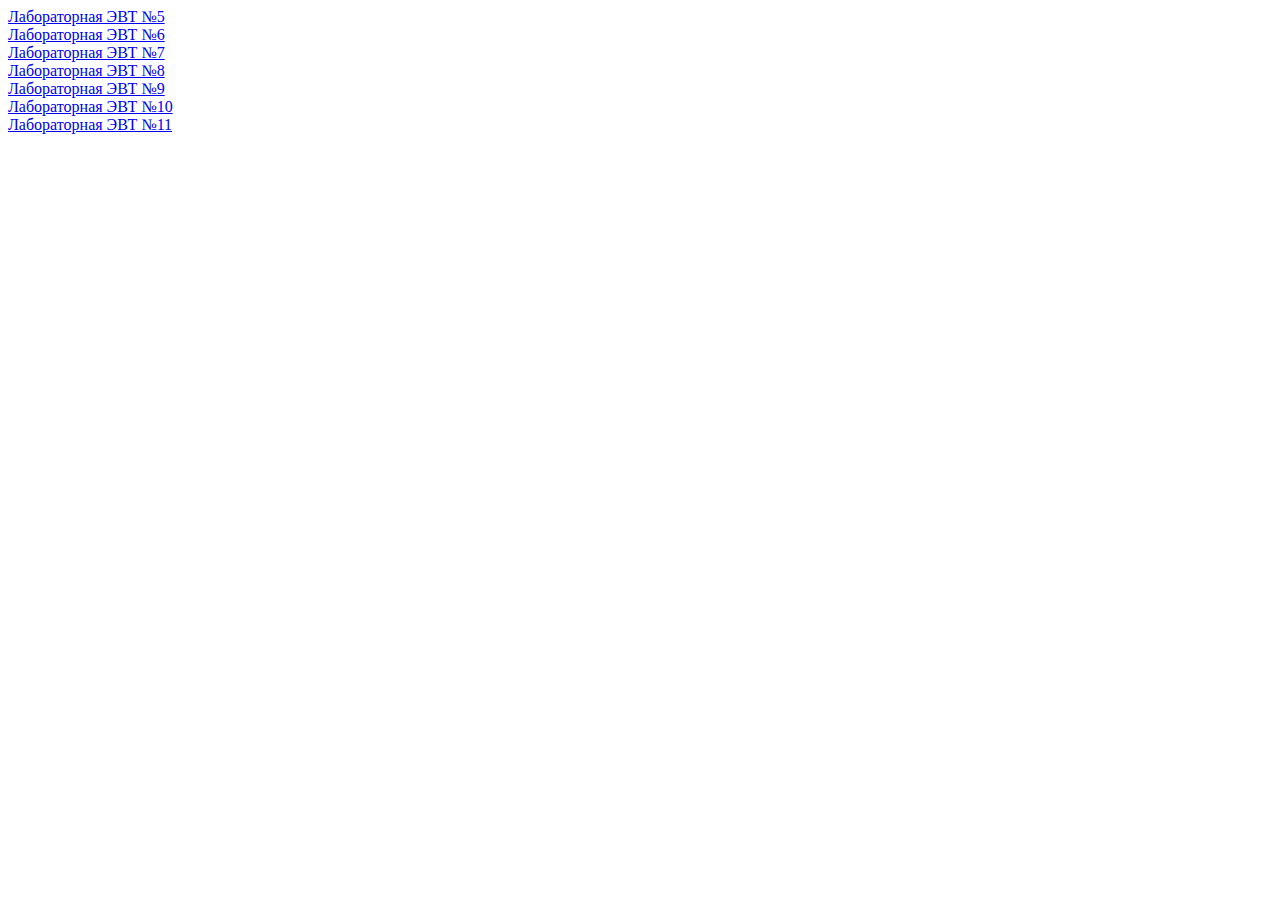
<file: index.html>
<!DOCTYPE html>
<html lang="en">
<head>
  <meta charset="UTF-8">
  <meta name="viewport" content="width=device-width, initial-scale=1.0">
  <title>Лабораторные</title>
</head>
<body>
  <a href="ЛР5/1.html">Лабораторная ЭВТ №5</a><br>
  <a href="ЛР6/EVT_lab6/6_lab_EVT.html">Лабораторная ЭВТ №6</a><br>
  <a href="ЛР7/EVT_lab7/EVT_lab7.html">Лабораторная ЭВТ №7</a><br>
  <a href="ЛР8/EVT_lab8/EVT_lab8.html">Лабораторная ЭВТ №8</a><br>
  <a href="ЛР9/EVT_lab9/EVT_lab9.html">Лабораторная ЭВТ №9</a><br>
  <a href="ЛР10/">Лабораторная ЭВТ №10</a><br>
  <a href="ЛР11/EVT_lab11/index.html">Лабораторная ЭВТ №11</a><br>
</body>
</html>
</file>
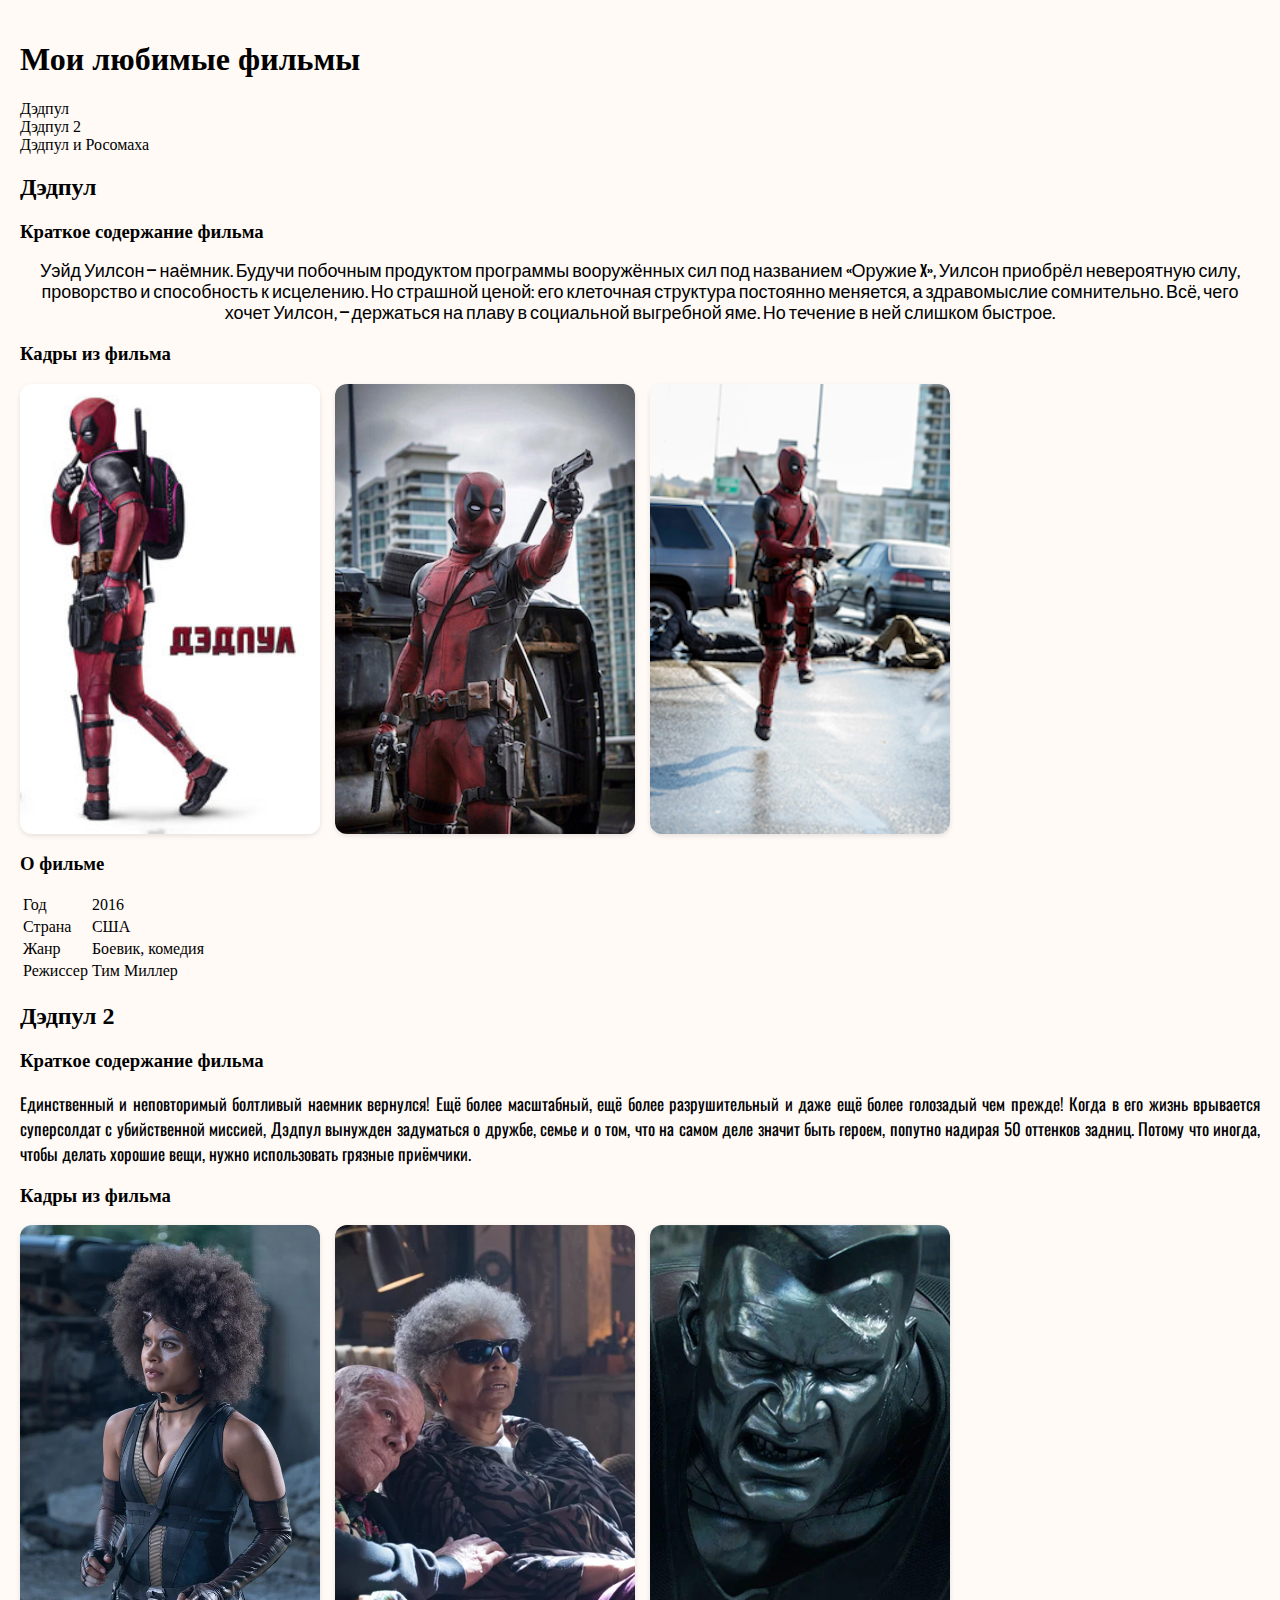
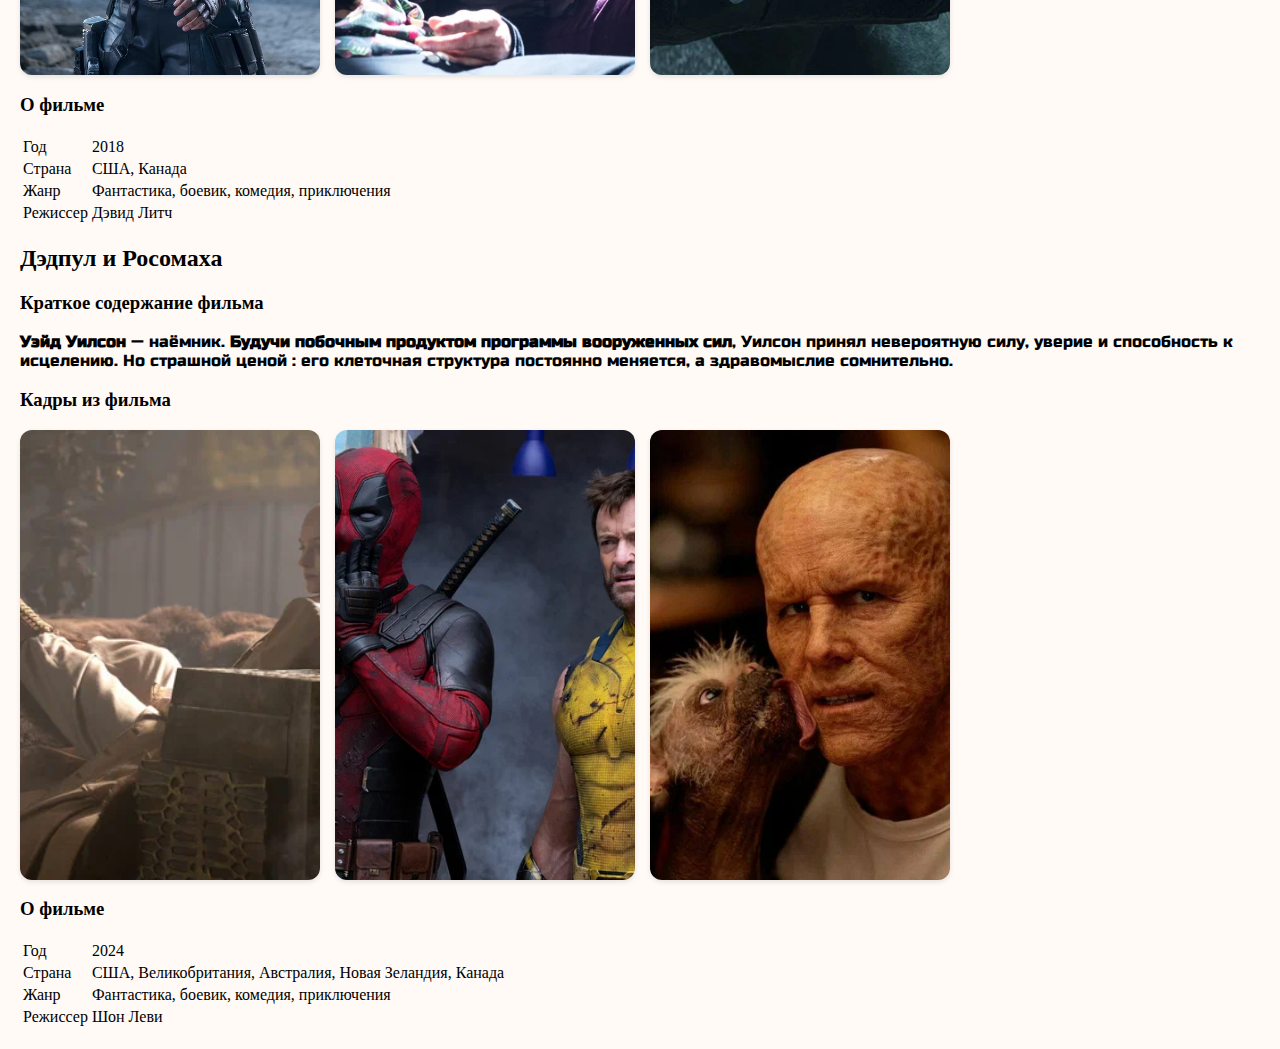
<file: ЛР5/1.html>
<!DOCTYPE html>
<html lang="ru">
<head>
    <meta charset="UTF-8">
    <meta name="viewport" content="width=device-width, initial-scale=1.0">
    <title>Мои любимые фильмы</title>
    <link rel="stylesheet" href="5.css">
</head>
<body>
    <div class="container">
        <h1>Мои любимые фильмы</h1>
        <ul>
            <li><a href="#Дэдпул1">Дэдпул</a></li>
            <li><a href="#Дэдпул2">Дэдпул 2</a></li>
            <li><a href="#ДэдпулИРосомаха">Дэдпул и Росомаха</a></li>
        </ul>

        <section id="Дэдпул1" class="movie-section">
            <h2>Дэдпул</h2>
            <h3>Краткое содержание фильма</h3>
            <p class="description center">Уэйд Уилсон — наёмник. Будучи побочным продуктом программы вооружённых сил под названием «Оружие X», Уилсон приобрёл невероятную 
                силу, проворство и способность к исцелению. Но страшной ценой: его клеточная структура постоянно меняется, а здравомыслие сомнительно. 
                Всё, чего хочет Уилсон, — держаться на плаву в социальной выгребной яме. Но течение в ней слишком быстрое.</p>
            <h3>Кадры из фильма</h3>
            <div class="gallery">
                <img src="Дэдпул.jpeg" alt="Постер Дэдпул"> 
                <img src="2Дэдпул.png" alt="Кадр из фильма Дэдпул"> 
                <img src="3Дэдпулл.png" alt="Кадр из фильма Дэдпул"> 
            </div>
            <h3>О фильме</h3>
            <table>
                <tr>
                    <td>Год</td>
                    <td>2016</td>
                </tr>
                <tr>
                    <td>Страна</td>
                    <td>США</td>
                </tr>
                <tr>
                    <td>Жанр</td>
                    <td>Боевик, комедия</td>
                </tr>
                <tr>
                    <td>Режиссер</td>
                    <td>Тим Миллер</td>
                </tr>
            </table>
        </section>

        <section id="Дэдпул2" class="movie-section">
            <h2>Дэдпул 2</h2>
            <h3>Краткое содержание фильма</h3>
            <p class="description justify">Единственный и неповторимый болтливый наемник вернулся! Ещё более масштабный, ещё более разрушительный и даже ещё более 
                голозадый чем прежде! Когда в его жизнь врывается суперсолдат с убийственной миссией, Дэдпул вынужден задуматься о дружбе, 
                семье и о том, что на самом деле значит быть героем, попутно надирая 50 оттенков задниц. Потому что иногда, чтобы делать 
                хорошие вещи, нужно использовать грязные приёмчики.</p>
            <h3>Кадры из фильма</h3>
            <div class="gallery">
                <img src="Дэдпул2.webp" alt="Постер Дэдпул 2"> 
                <img src="2Дэдпул2.webp" alt="Кадр из фильма Дэдпул 2"> 
                <img src="3Дэдпул2.webp" alt="Кадр из фильма Дэдпул 2"> 
            </div>
            <h3>О фильме</h3>
            <table>
                <tr>
                    <td>Год</td>
                    <td>2018</td>
                </tr>
                <tr>
                    <td>Страна</td>
                    <td>США, Канада</td>
                </tr>
                <tr>
                    <td>Жанр</td>
                    <td>Фантастика, боевик, комедия, приключения</td>
                </tr>
                <tr>
                    <td>Режиссер</td>
                    <td>Дэвид Литч</td>
                </tr>
            </table>
        </section>

        <section id="ДэдпулИРосомаха" class="movie-section">
            <h2>Дэдпул и Росомаха</h2>
            <h3>Краткое содержание фильма</h3>
            <p class="description left">
                <b>Уэйд Уилсон</b> — наёмник. 
                <strong>Будучи побочным продуктом программы вооруженных сил</strong>,
                Уилсон принял невероятную силу, уверие и способность к исцелению. 
                <span class="highlight">Но страшной ценой</span>
                : его клеточная структура постоянно меняется, а здравомыслие сомнительно.
            </p>
            <h3>Кадры из фильма</h3>
            <div class="gallery">
                <img src="ДиР.webp" alt="Кадр из фильма Дэдпул и Росомаха"> 
                <img src="ДиР2.webp" alt="Кадр из фильма Дэдпул и Росомаха"> 
                <img src="ДиР3.webp" alt="Кадр из фильма Дэдпул и Росомаха"> 
            </div>
            <h3>О фильме</h3>
            <table>
                <tr>
                    <td>Год</td>
                    <td>2024</td>
                </tr>
                <tr>
                    <td>Страна</td>
                    <td>США, Великобритания, Австралия, Новая Зеландия, Канада</td>
                </tr>
                <tr>
                    <td>Жанр</td>
                    <td>Фантастика, боевик, комедия, приключения</td>
                </tr>
                <tr>
                    <td>Режиссер</td>
                    <td>Шон Леви</td>
                </tr>
            </table>  
        </section>
    </div>
</body>
</html>
</file>
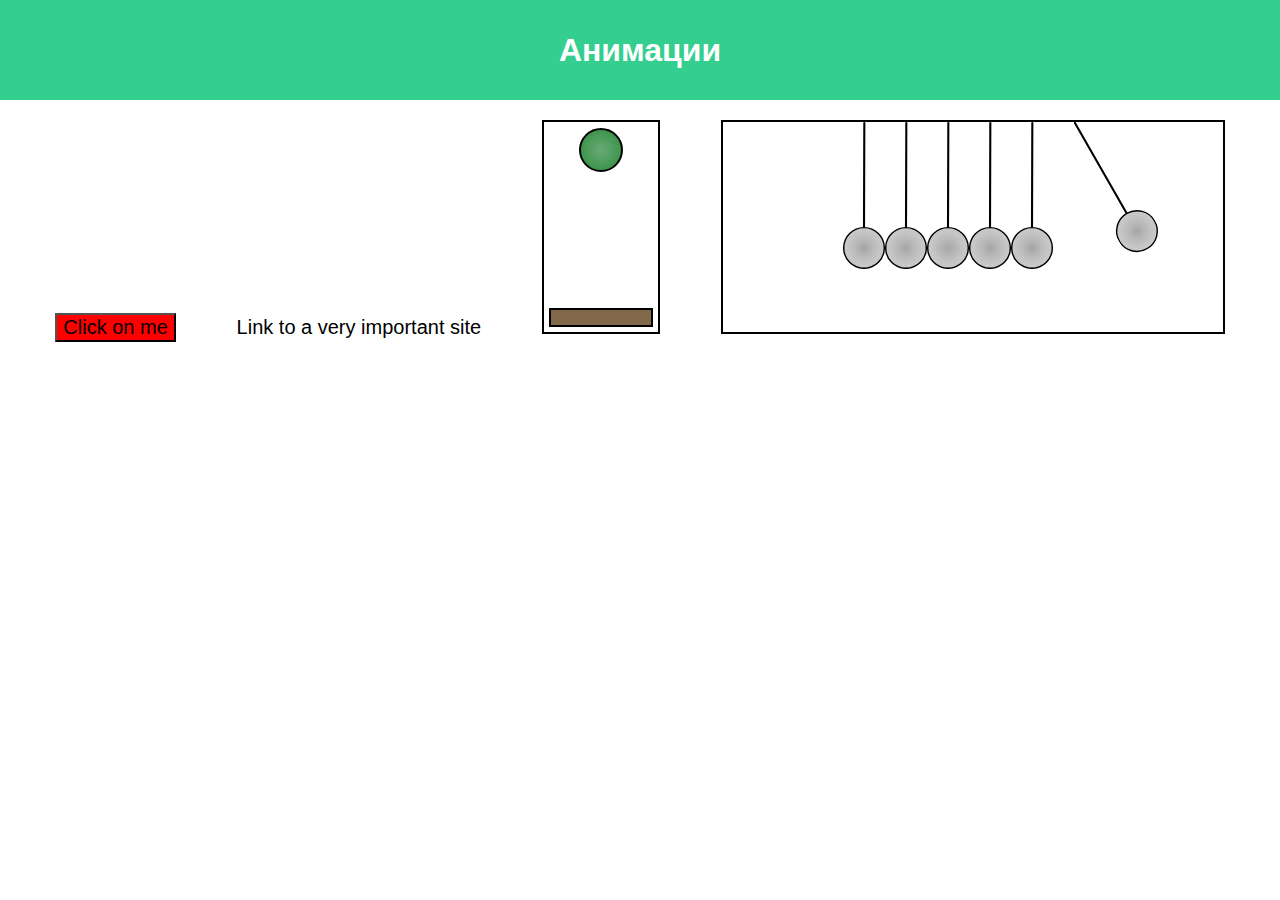
<file: ЛР6/EVT_lab6/6_lab_EVT.html>
<!DOCTYPE html>
<html lang="ru">
<head>
    <meta charset="UTF-8">
    <meta http-equiv="X-UA-Compatible" content="IE=edge">
    <meta name="viewport" content="width=device-width, initial-scale=1.0">
    <link rel="stylesheet" href="style.css">
    <title>Анимации</title>
</head>
<body>
    <header>
        <h1>Анимации</h1>
    </header>

    <article>
        <button>Click on me</button>
        <a href="#">Link to a very important site</a>  
        
        <div id="falling_ball">
            <div id="ball"></div>
            <div id="platform"></div>
        </div>

        <div id="Newton_kolybel">
            <div id="Newton_1" class="Newton"></div>
            <div id="Newton_2" class="Newton"></div>
            <div id="Newton_3" class="Newton"></div>
            <div id="Newton_4" class="Newton"></div>
            <div id="Newton_5" class="Newton"></div>
            <div id="Newton_6" class="Newton"></div>
        </div>        
    </article>


</body>                                                                                           
</html>
</file>
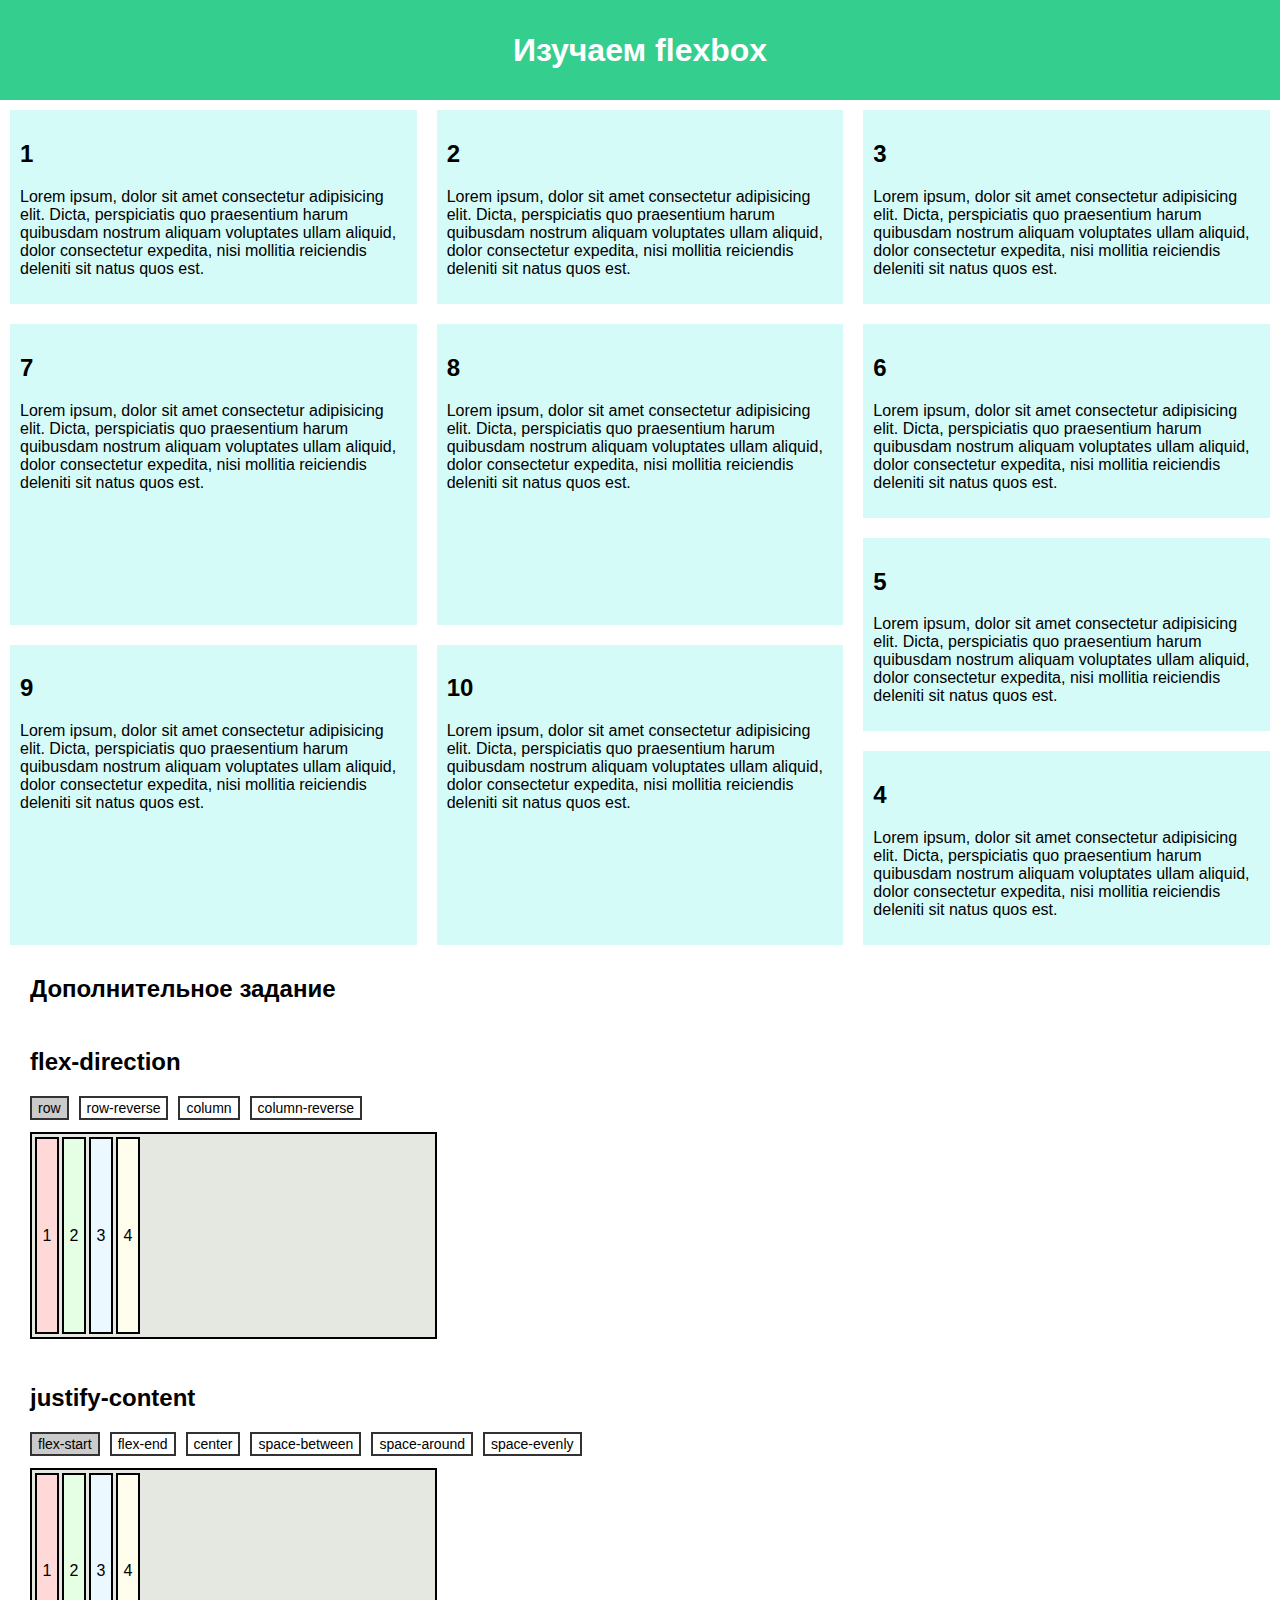
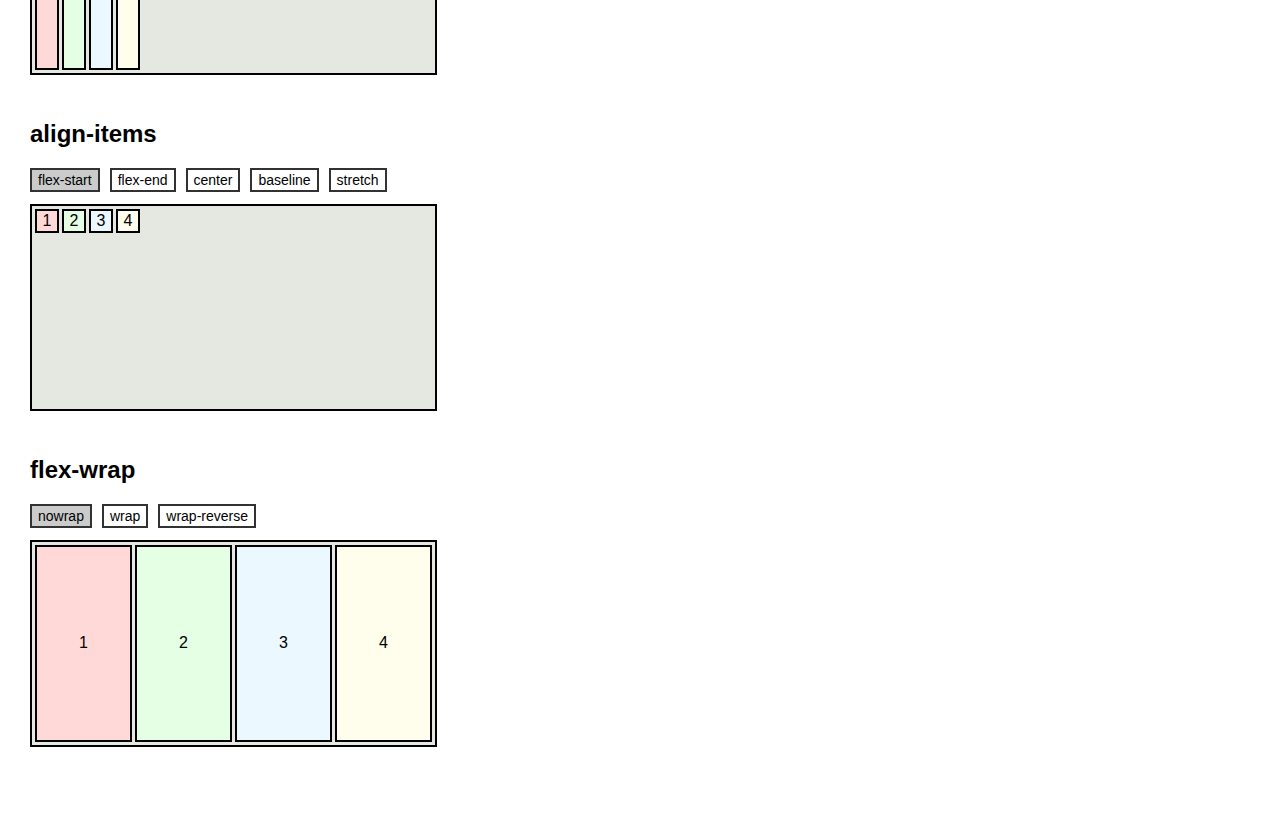
<file: ЛР7/EVT_lab7/EVT_lab7.html>
<!DOCTYPE html>
<html lang="en">
<head>
    <meta charset="UTF-8">
    <meta http-equiv="X-UA-Compatible" content="IE=edge">
    <meta name="viewport" content="width=device-width, initial-scale=1.0">
    <link rel="stylesheet" href="style.css">
    <title>Flex</title>
</head>
<body>
    <header>
        <h1>Изучаем flexbox</h1>
    </header>

    <div id="articles_1_2_3">
        <article>
            <h2>1</h2>
            <p>Lorem ipsum, dolor sit amet consectetur adipisicing elit. Dicta, perspiciatis quo praesentium harum quibusdam nostrum aliquam voluptates ullam aliquid, dolor consectetur expedita, nisi mollitia reiciendis deleniti sit natus quos est.
            </p>
        </article>
        <article>
            <h2>2</h2>
            <p>Lorem ipsum, dolor sit amet consectetur adipisicing elit. Dicta, perspiciatis quo praesentium harum quibusdam nostrum aliquam voluptates ullam aliquid, dolor consectetur expedita, nisi mollitia reiciendis deleniti sit natus quos est.
            </p>
        </article>
        <article>
            <h2>3</h2>
            <p>Lorem ipsum, dolor sit amet consectetur adipisicing elit. Dicta, perspiciatis quo praesentium harum quibusdam nostrum aliquam voluptates ullam aliquid, dolor consectetur expedita, nisi mollitia reiciendis deleniti sit natus quos est.
            </p>
        </article>
    </div>

    <div id="articles_4_5_6_7_8_9_10">
        <div id="articles_4_5_6">
            <article>
                <h2>4</h2>
                <p>Lorem ipsum, dolor sit amet consectetur adipisicing elit. Dicta, perspiciatis quo praesentium harum quibusdam nostrum aliquam voluptates ullam aliquid, dolor consectetur expedita, nisi mollitia reiciendis deleniti sit natus quos est.
                </p>
            </article>
            <article>
                <h2>5</h2>
                <p>Lorem ipsum, dolor sit amet consectetur adipisicing elit. Dicta, perspiciatis quo praesentium harum quibusdam nostrum aliquam voluptates ullam aliquid, dolor consectetur expedita, nisi mollitia reiciendis deleniti sit natus quos est.
                </p>
            </article>
            <article>
                <h2>6</h2>
                <p>Lorem ipsum, dolor sit amet consectetur adipisicing elit. Dicta, perspiciatis quo praesentium harum quibusdam nostrum aliquam voluptates ullam aliquid, dolor consectetur expedita, nisi mollitia reiciendis deleniti sit natus quos est.
                </p>
            </article>
        </div>

        <div id="articles_7_8_9_10">
            <div id="articles_7_8">
                <article>
                    <h2>7</h2>
                    <p>Lorem ipsum, dolor sit amet consectetur adipisicing elit. Dicta, perspiciatis quo praesentium harum quibusdam nostrum aliquam voluptates ullam aliquid, dolor consectetur expedita, nisi mollitia reiciendis deleniti sit natus quos est.
                    </p>
                </article>
                <article>
                    <h2>8</h2>
                    <p>Lorem ipsum, dolor sit amet consectetur adipisicing elit. Dicta, perspiciatis quo praesentium harum quibusdam nostrum aliquam voluptates ullam aliquid, dolor consectetur expedita, nisi mollitia reiciendis deleniti sit natus quos est.
                    </p>
                </article>
            </div>

            <div id="articles_9_10">
            <article>
                <h2>9</h2>
                <p>Lorem ipsum, dolor sit amet consectetur adipisicing elit. Dicta, perspiciatis quo praesentium harum quibusdam nostrum aliquam voluptates ullam aliquid, dolor consectetur expedita, nisi mollitia reiciendis deleniti sit natus quos est.
                </p>
            </article>
            <article>
                <h2>10</h2>
                <p>Lorem ipsum, dolor sit amet consectetur adipisicing elit. Dicta, perspiciatis quo praesentium harum quibusdam nostrum aliquam voluptates ullam aliquid, dolor consectetur expedita, nisi mollitia reiciendis deleniti sit natus quos est.
                </p>
            </article>
            </div>
        </div>   
    </div>


    <h2 class="extra-header">Дополнительное задание</h2>

    <section>
        <h2>flex-direction</h2>
        <div class="radiobuttons">
            <div class="radiobutton">
                <input id="radiobutt-1" type="radio" name="radiobuttons_1" checked>
                <label for="radiobutt-1">row</label>
            </div>
            <div class="radiobutton">
                <input id="radiobutt-2" type="radio" name="radiobuttons_1">
                <label for="radiobutt-2">row-reverse</label>
            </div>
            <div class="radiobutton">
                <input id="radiobutt-3" type="radio" name="radiobuttons_1">
                <label for="radiobutt-3">column</label>
            </div>
            <div class="radiobutton">
                <input id="radiobutt-4" type="radio" name="radiobuttons_1">
                <label for="radiobutt-4">column-reverse</label>
            </div>
        </div>
        <div id="parent_1">
            <div class="child one">1</div>
            <div class="child two">2</div>
            <div class="child three">3</div>
            <div class="child four">4</div>
        </div>
    </section>

    <section>
        <h2>justify-content</h2>
        <div class="radiobuttons">
            <div class="radiobutton">
                <input id="radiobutt-5" type="radio" name="radiobuttons_2" checked>
                <label for="radiobutt-5">flex-start</label>
            </div>
            <div class="radiobutton">
                <input id="radiobutt-6" type="radio" name="radiobuttons_2">
                <label for="radiobutt-6">flex-end</label>
            </div>
            <div class="radiobutton">
                <input id="radiobutt-7" type="radio" name="radiobuttons_2">
                <label for="radiobutt-7">center</label>
            </div>
            <div class="radiobutton">
                <input id="radiobutt-8" type="radio" name="radiobuttons_2">
                <label for="radiobutt-8">space-between</label>
            </div>
            <div class="radiobutton">
                <input id="radiobutt-9" type="radio" name="radiobuttons_2">
                <label for="radiobutt-9">space-around</label>
            </div>
            <div class="radiobutton">
                <input id="radiobutt-10" type="radio" name="radiobuttons_2">
                <label for="radiobutt-10">space-evenly</label>
            </div>
        </div>
        <div id="parent_2">
            <div class="child one">1</div>
            <div class="child two">2</div>
            <div class="child three">3</div>
            <div class="child four">4</div>
        </div>
    </section>

    <section>
        <h2>align-items</h2>
        <div class="radiobuttons">
            <div class="radiobutton">
                <input id="radiobutt-11" type="radio" name="radiobuttons_3" checked>
                <label for="radiobutt-11">flex-start</label>
            </div>
            <div class="radiobutton">
                <input id="radiobutt-12" type="radio" name="radiobuttons_3">
                <label for="radiobutt-12">flex-end</label>
            </div>
            <div class="radiobutton">
                <input id="radiobutt-13" type="radio" name="radiobuttons_3">
                <label for="radiobutt-13">center</label>
            </div>
            <div class="radiobutton">
                <input id="radiobutt-14" type="radio" name="radiobuttons_3">
                <label for="radiobutt-14">baseline</label>
            </div>
            <div class="radiobutton">
                <input id="radiobutt-15" type="radio" name="radiobuttons_3">
                <label for="radiobutt-15">stretch</label>
            </div>
        </div>
        <div id="parent_3">
            <div class="child one">1</div>
            <div class="child two">2</div>
            <div class="child three">3</div>
            <div class="child four">4</div>
        </div>
    </section>

    <section>
        <h2>flex-wrap</h2>
        <div class="radiobuttons">
            <div class="radiobutton">
                <input id="radiobutt-16" type="radio" name="radiobuttons_4" checked>
                <label for="radiobutt-16">nowrap</label>
            </div>
            <div class="radiobutton">
                <input id="radiobutt-17" type="radio" name="radiobuttons_4">
                <label for="radiobutt-17">wrap</label>
            </div>
            <div class="radiobutton">
                <input id="radiobutt-18" type="radio" name="radiobuttons_4">
                <label for="radiobutt-18">wrap-reverse</label>
            </div>
        </div>
        <div id="parent_4">
            <div class="child one">1</div>
            <div class="child two">2</div>
            <div class="child three">3</div>
            <div class="child four">4</div>
        </div>
    </section>

    <br> <br> <br> <br>
      
    <script src="extra.js"></script>
</body>
</html>
</file>
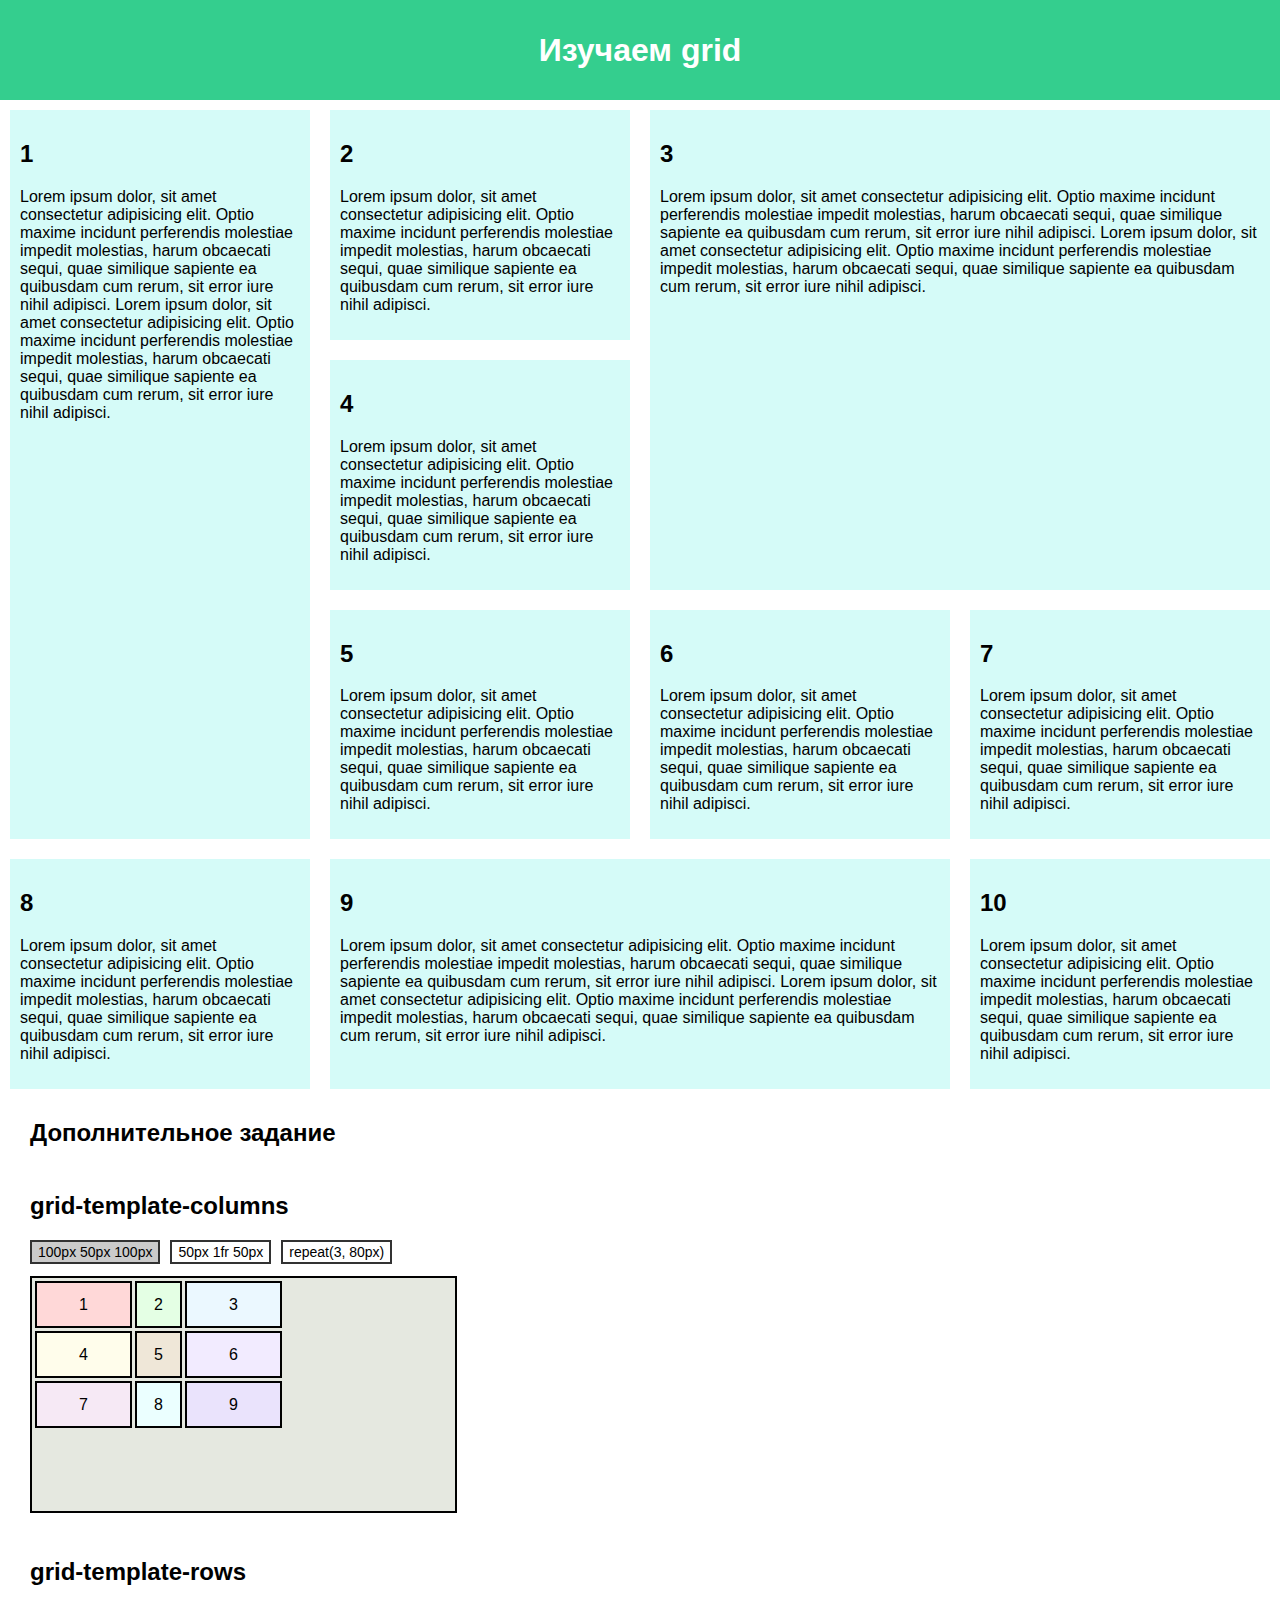
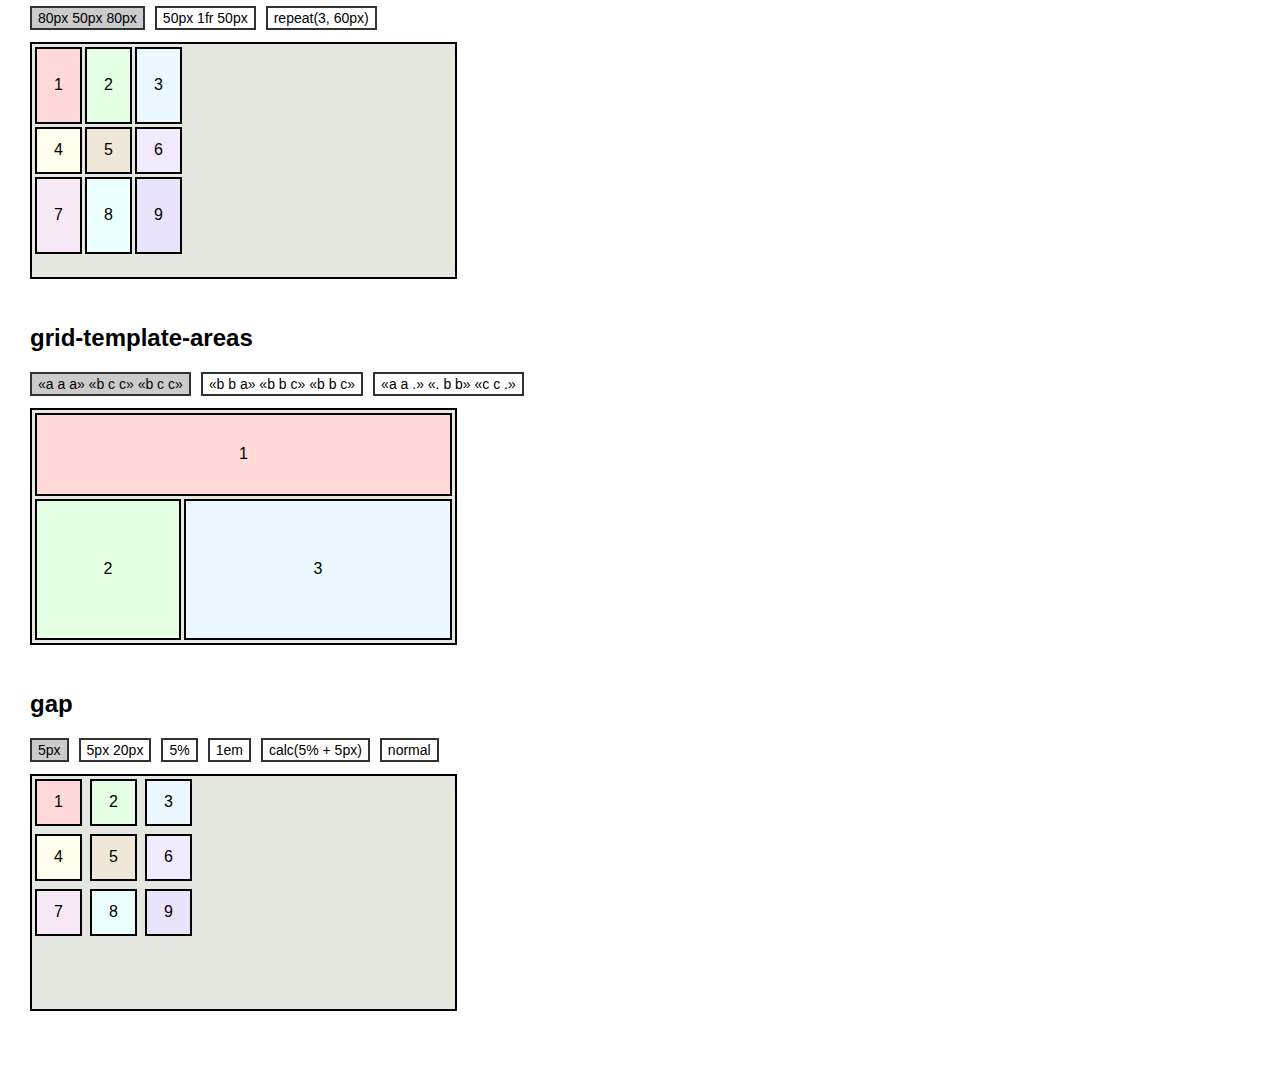
<file: ЛР8/EVT_lab8/EVT_lab8.html>
<!DOCTYPE html>
<html lang="ru">
<head>
    <meta charset="UTF-8">
    <meta http-equiv="X-UA-Compatible" content="IE=edge">
    <meta name="viewport" content="width=device-width, initial-scale=1.0">
    <link rel="stylesheet" href="style.css">
    <title>grid</title>
</head>
<body>
    <header>
        <h1>Изучаем grid</h1>
    </header>
    <div class="grid">
        <article>
            <h2>1</h2>
            <p>Lorem ipsum dolor, sit amet consectetur adipisicing elit. Optio maxime incidunt perferendis molestiae impedit molestias, harum obcaecati sequi, quae similique sapiente ea quibusdam cum rerum, sit error iure nihil adipisci.
                Lorem ipsum dolor, sit amet consectetur adipisicing elit. Optio maxime incidunt perferendis molestiae impedit molestias, harum obcaecati sequi, quae similique sapiente ea quibusdam cum rerum, sit error iure nihil adipisci.</p>
        </article>
        <article>
            <h2>2</h2>
            <p>Lorem ipsum dolor, sit amet consectetur adipisicing elit. Optio maxime incidunt perferendis molestiae impedit molestias, harum obcaecati sequi, quae similique sapiente ea quibusdam cum rerum, sit error iure nihil adipisci.
            </p>
        </article>
        <article>
            <h2>3</h2>
            <p>Lorem ipsum dolor, sit amet consectetur adipisicing elit. Optio maxime incidunt perferendis molestiae impedit molestias, harum obcaecati sequi, quae similique sapiente ea quibusdam cum rerum, sit error iure nihil adipisci.
                Lorem ipsum dolor, sit amet consectetur adipisicing elit. Optio maxime incidunt perferendis molestiae impedit molestias, harum obcaecati sequi, quae similique sapiente ea quibusdam cum rerum, sit error iure nihil adipisci.</p>
        </article>
        <article>
            <h2>4</h2>
            <p>Lorem ipsum dolor, sit amet consectetur adipisicing elit. Optio maxime incidunt perferendis molestiae impedit molestias, harum obcaecati sequi, quae similique sapiente ea quibusdam cum rerum, sit error iure nihil adipisci.
            </p>
        </article>
        <article>
            <h2>5</h2>
            <p>Lorem ipsum dolor, sit amet consectetur adipisicing elit. Optio maxime incidunt perferendis molestiae impedit molestias, harum obcaecati sequi, quae similique sapiente ea quibusdam cum rerum, sit error iure nihil adipisci.
            </p>
        </article>
        <article>
            <h2>6</h2>
            <p>Lorem ipsum dolor, sit amet consectetur adipisicing elit. Optio maxime incidunt perferendis molestiae impedit molestias, harum obcaecati sequi, quae similique sapiente ea quibusdam cum rerum, sit error iure nihil adipisci.
            </p>
        </article>
        <article>
            <h2>7</h2>
            <p>Lorem ipsum dolor, sit amet consectetur adipisicing elit. Optio maxime incidunt perferendis molestiae impedit molestias, harum obcaecati sequi, quae similique sapiente ea quibusdam cum rerum, sit error iure nihil adipisci.
            </p>
        </article>
        <article>
            <h2>8</h2>
            <p>Lorem ipsum dolor, sit amet consectetur adipisicing elit. Optio maxime incidunt perferendis molestiae impedit molestias, harum obcaecati sequi, quae similique sapiente ea quibusdam cum rerum, sit error iure nihil adipisci.
            </p>
        </article>
        <article>
            <h2>9</h2>
            <p>Lorem ipsum dolor, sit amet consectetur adipisicing elit. Optio maxime incidunt perferendis molestiae impedit molestias, harum obcaecati sequi, quae similique sapiente ea quibusdam cum rerum, sit error iure nihil adipisci.
                Lorem ipsum dolor, sit amet consectetur adipisicing elit. Optio maxime incidunt perferendis molestiae impedit molestias, harum obcaecati sequi, quae similique sapiente ea quibusdam cum rerum, sit error iure nihil adipisci.</p>
        </article>
        <article>
            <h2>10</h2>
            <p>Lorem ipsum dolor, sit amet consectetur adipisicing elit. Optio maxime incidunt perferendis molestiae impedit molestias, harum obcaecati sequi, quae similique sapiente ea quibusdam cum rerum, sit error iure nihil adipisci.
            </p>
        </article>
    </div>   





    <h2 class="extra-header">Дополнительное задание</h2>

    <section>
        <h2>grid-template-columns</h2>
        <div class="radiobuttons">
            <div class="radiobutton">
                <input id="radiobutt-1" type="radio" name="radiobuttons_1" checked>
                <label for="radiobutt-1">100px 50px 100px</label>
            </div>
            <div class="radiobutton">
                <input id="radiobutt-2" type="radio" name="radiobuttons_1">
                <label for="radiobutt-2">50px 1fr 50px</label>
            </div>
            <div class="radiobutton">
                <input id="radiobutt-3" type="radio" name="radiobuttons_1">
                <label for="radiobutt-3">repeat(3, 80px)</label>
            </div>
        </div>
        <div id="parent_1">
            <div class="child one">1</div>
            <div class="child two">2</div>
            <div class="child three">3</div>
            <div class="child four">4</div>
            <div class="child five">5</div>
            <div class="child six">6</div>
            <div class="child seven">7</div>
            <div class="child eight">8</div>
            <div class="child nine">9</div>
        </div>
    </section>

    <section>
        <h2>grid-template-rows</h2>
        <div class="radiobuttons">
            <div class="radiobutton">
                <input id="radiobutt-4" type="radio" name="radiobuttons_2" checked>
                <label for="radiobutt-4">80px 50px 80px</label>
            </div>
            <div class="radiobutton">
                <input id="radiobutt-5" type="radio" name="radiobuttons_2">
                <label for="radiobutt-5">50px 1fr 50px</label>
            </div>
            <div class="radiobutton">
                <input id="radiobutt-6" type="radio" name="radiobuttons_2">
                <label for="radiobutt-6">repeat(3, 60px)</label>
            </div>
        </div>
        <div id="parent_2">
            <div class="child one">1</div>
            <div class="child two">2</div>
            <div class="child three">3</div>
            <div class="child four">4</div>
            <div class="child five">5</div>
            <div class="child six">6</div>
            <div class="child seven">7</div>
            <div class="child eight">8</div>
            <div class="child nine">9</div>
        </div>
    </section>

    <section>
        <h2>grid-template-areas</h2>
        <div class="radiobuttons">
            <div class="radiobutton">
                <input id="radiobutt-7" type="radio" name="radiobuttons_3" checked>
                <label for="radiobutt-7">«a a a» «b c c» «b c c»</label>
            </div>
            <div class="radiobutton">
                <input id="radiobutt-8" type="radio" name="radiobuttons_3">
                <label for="radiobutt-8">«b b a» «b b c» «b b c»</label>
            </div>
            <div class="radiobutton">
                <input id="radiobutt-9" type="radio" name="radiobuttons_3">
                <label for="radiobutt-9">«a a .» «. b b» «c c .»</label>
            </div>
        </div>
        <div id="parent_3">
            <div class="child one">1</div>
            <div class="child two">2</div>
            <div class="child three">3</div>
        </div>
    </section>

    <section>
        <h2>gap</h2>
        <div class="radiobuttons">
            <div class="radiobutton">
                <input id="radiobutt-10" type="radio" name="radiobuttons_4" checked>
                <label for="radiobutt-10">5px</label>
            </div>
            <div class="radiobutton">
                <input id="radiobutt-11" type="radio" name="radiobuttons_4">
                <label for="radiobutt-11">5px 20px</label>
            </div>
            <div class="radiobutton">
                <input id="radiobutt-12" type="radio" name="radiobuttons_4">
                <label for="radiobutt-12">5%</label>
            </div>
            <div class="radiobutton">
                <input id="radiobutt-13" type="radio" name="radiobuttons_4">
                <label for="radiobutt-13">1em</label>
            </div>
            <div class="radiobutton">
                <input id="radiobutt-14" type="radio" name="radiobuttons_4">
                <label for="radiobutt-14">calc(5% + 5px)</label>
            </div>
            <div class="radiobutton">
                <input id="radiobutt-15" type="radio" name="radiobuttons_4">
                <label for="radiobutt-15">normal</label>
            </div>
        </div>
        <div id="parent_4">
            <div class="child one">1</div>
            <div class="child two">2</div>
            <div class="child three">3</div>
            <div class="child four">4</div>
            <div class="child five">5</div>
            <div class="child six">6</div>
            <div class="child seven">7</div>
            <div class="child eight">8</div>
            <div class="child nine">9</div>
        </div>
    </section>

    <br> <br> <br> <br>

<script src="extra.js"></script>
</body>
</html>
</file>
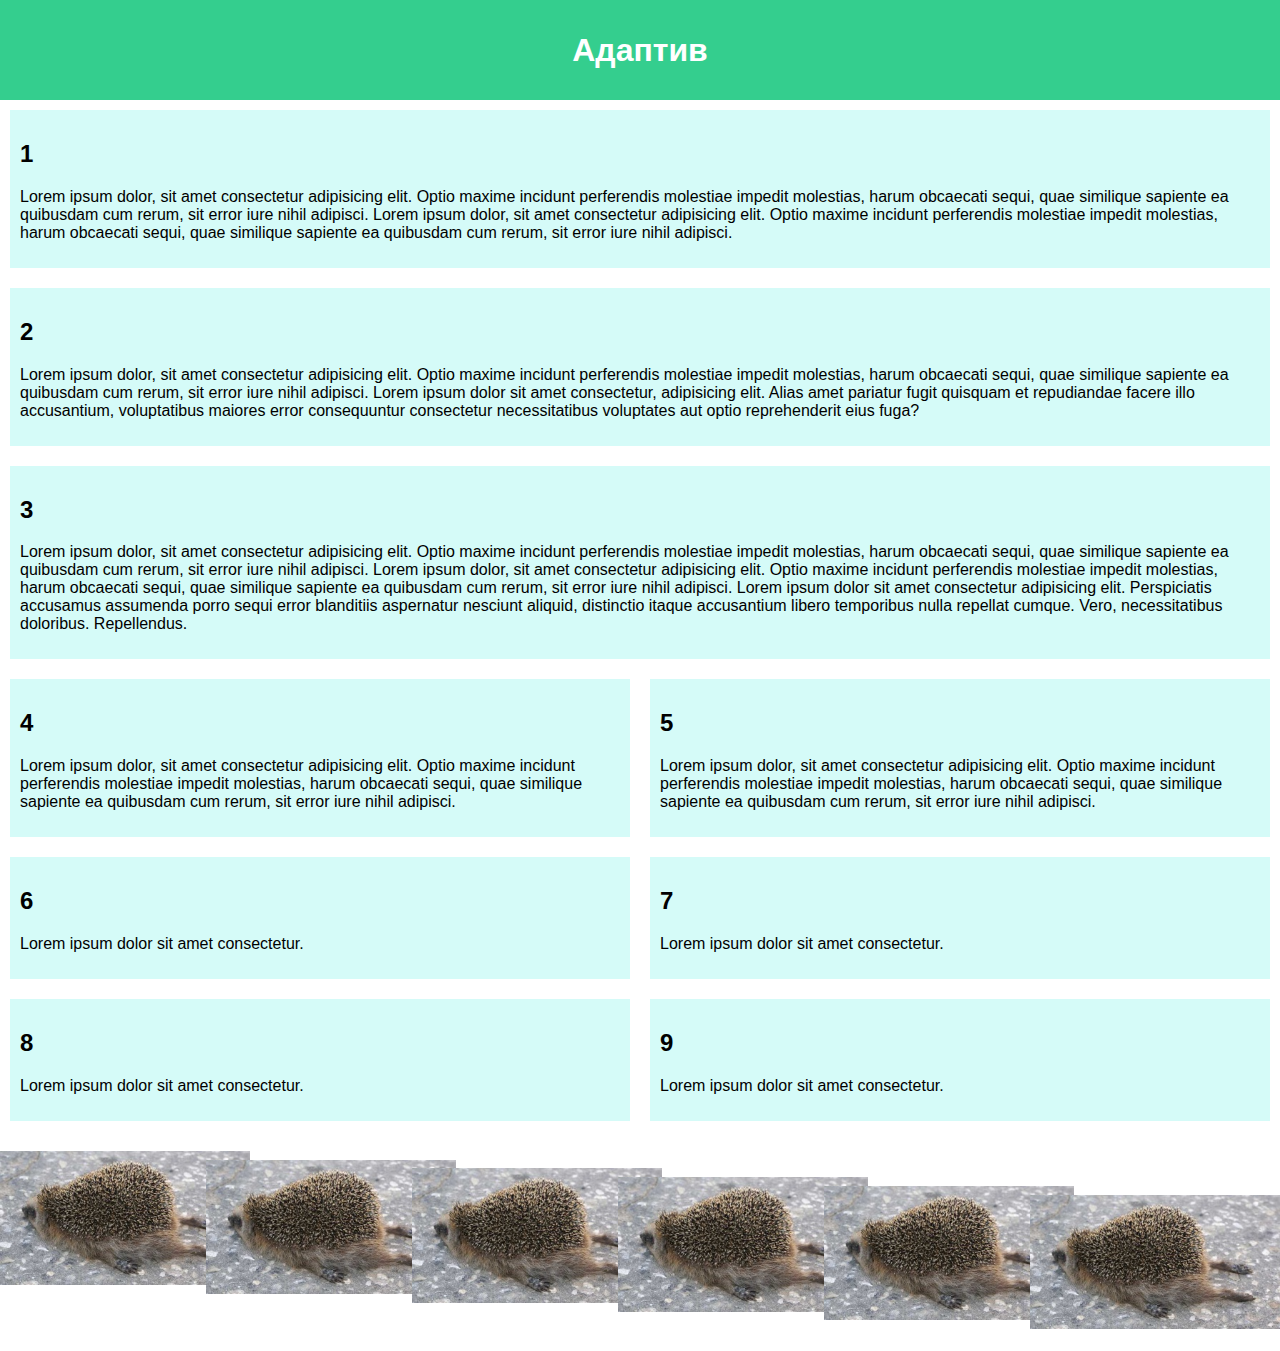
<file: ЛР9/EVT_lab9/EVT_lab9.html>
<!DOCTYPE html>
<html lang="en">
<head>
    <meta charset="UTF-8">
    <meta http-equiv="X-UA-Compatible" content="IE=edge">
    <meta name="viewport" content="width=device-width, initial-scale=1.0">
    <link rel="stylesheet" href="style.css">
    <title>Адаптив</title>
</head>
<body>
    <header>
        <h1>Адаптив</h1>
    </header>
    <div class="adaptive">
        <article>
            <h2>1</h2>
            <p>Lorem ipsum dolor, sit amet consectetur adipisicing elit. Optio maxime incidunt perferendis molestiae impedit molestias, harum obcaecati sequi, quae similique sapiente ea quibusdam cum rerum, sit error iure nihil adipisci.
                Lorem ipsum dolor, sit amet consectetur adipisicing elit. Optio maxime incidunt perferendis molestiae impedit molestias, harum obcaecati sequi, quae similique sapiente ea quibusdam cum rerum, sit error iure nihil adipisci.</p>
        </article>
        <article>
            <h2>2</h2>
            <p>Lorem ipsum dolor, sit amet consectetur adipisicing elit. Optio maxime incidunt perferendis molestiae impedit molestias, harum obcaecati sequi, quae similique sapiente ea quibusdam cum rerum, sit error iure nihil adipisci.
            Lorem ipsum dolor sit amet consectetur, adipisicing elit. Alias amet pariatur fugit quisquam et repudiandae facere illo accusantium, voluptatibus maiores error consequuntur consectetur necessitatibus voluptates aut optio reprehenderit eius fuga?
        </p>
        </article>
        <article>
            <h2>3</h2>
            <p>Lorem ipsum dolor, sit amet consectetur adipisicing elit. Optio maxime incidunt perferendis molestiae impedit molestias, harum obcaecati sequi, quae similique sapiente ea quibusdam cum rerum, sit error iure nihil adipisci.
                Lorem ipsum dolor, sit amet consectetur adipisicing elit. Optio maxime incidunt perferendis molestiae impedit molestias, harum obcaecati sequi, quae similique sapiente ea quibusdam cum rerum, sit error iure nihil adipisci.
            Lorem ipsum dolor sit amet consectetur adipisicing elit. Perspiciatis accusamus assumenda porro sequi error blanditiis aspernatur nesciunt aliquid, distinctio itaque accusantium libero temporibus nulla repellat cumque. Vero, necessitatibus doloribus. Repellendus.
        </p>
        </article>
        <article>
            <h2>4</h2>
            <p>Lorem ipsum dolor, sit amet consectetur adipisicing elit. Optio maxime incidunt perferendis molestiae impedit molestias, harum obcaecati sequi, quae similique sapiente ea quibusdam cum rerum, sit error iure nihil adipisci.
            </p>
        </article>
        <article>
            <h2>5</h2>
            <p>Lorem ipsum dolor, sit amet consectetur adipisicing elit. Optio maxime incidunt perferendis molestiae impedit molestias, harum obcaecati sequi, quae similique sapiente ea quibusdam cum rerum, sit error iure nihil adipisci.
            </p>
        </article>
        <article>
            <h2>6</h2>
            <p> Lorem ipsum dolor sit amet consectetur.
            </p>
        </article>
        <article>
            <h2>7</h2>
            <p>Lorem ipsum dolor sit amet consectetur.
            </p>
        </article>
        <article>
            <h2>8</h2>
            <p>Lorem ipsum dolor sit amet consectetur.
            </p>
        </article>
        <article>
            <h2>9</h2>
            <p>Lorem ipsum dolor sit amet consectetur.
            </p>
        </article>
    </div>     
    
    
    <div class="extra">
        <img src="image.jpeg">
        <img src="image.jpeg">
        <img src="image.jpeg">
        <img src="image.jpeg">
        <img src="image.jpeg">
        <img src="image.jpeg">
    </div>

    <script src="extra.js"></script>
</body>
</html>
</file>
<file: ЛР5/5.css>
body {
    background-color: #ffe8d6;
    margin: 0;
    padding: 0;
    display: flex;
    justify-content: center;
}

.container {
    width: 1440px;
    background-color: rgb(255, 250, 246);
    padding: 20px;
}

@font-face {
    font-family: 'Bebas Neue';
    src: url('fonts/Bebas_Neue/BebasNeue-Regular.ttf') format('truetype');
}

@font-face {
    font-family: 'Oswald';
    src: url('fonts/Oswald/Oswald-VariableFont_wght.ttf') format('truetype');
}

@font-face {
    font-family: 'Russo One';
    src: url('fonts/Russo_One/RussoOne-Regular.ttf') format('truetype');
}

/* Применение шрифтов */
#Дэдпул1 .description {
    font-family: 'Bebas Neue', sans-serif;
    font-size: 18px;
}

#Дэдпул2 .description {
    font-family: 'Oswald', sans-serif;
    font-size: 17px;
}

#ДэдпулИРосомаха .description {
    font-family: 'Russo One', sans-serif;
    font-size: 16px;
}

ul {
    list-style-type: none;
    padding: 0;
}

ul li a {
    color: black;
    text-decoration: none;
}

.center {
    text-align: center;
}

.justify {
    text-align: justify;
}

.left {
    text-align: left;
}

.gallery {
    display: flex;
    flex-wrap: wrap;
    gap: 15px;
    margin: 15px 0;
}

.gallery img {
    width: 300px;
    height: 450px;
    object-fit: cover;
    border-radius: 12px;
    box-shadow: 0 2px 5px rgba(0,0,0,0.1);
}
</file>
<file: ЛР6/EVT_lab6/style.css>
html {
    font-family: sans-serif;
}

body {
    margin: 0;
}

header {
    background: rgb(52, 206, 142);
    height: 100px;
}

h1 {
    text-align: center;
    color: white;
    line-height: 100px;
    margin: 0;
}

button {
    margin: 50px;
    font-size: 20px;
    background-color: red;
    animation-name: button_vibration;
    animation-duration: 0.15s;
    animation-timing-function: ease-in-out;
    animation-iteration-count: infinite;
    cursor: pointer;
}
button:hover {
  animation-name: none;
  margin: 50px;
  background-color: rgb(78, 188, 78);
}

@keyframes button_vibration {
  from {
    margin-left: 51px;
    margin-right: 49px;
  }

  to {
    margin-left: 49px;
    margin-right: 51px;
  }
}

a {
    position: relative;
    font-size: 20px;
    text-decoration: none;
    color: black;
}
a:hover {
  color: rgb(78, 188, 78);
}

a::after {
  content: '';
  position: absolute;
  left: 50%;
  bottom: 0;
  width: 100%;
  height: 1.5px;
  background: black;
  transform: translateX(-50%) scaleX(0);
  transition: transform 0.3s ease;
}

a:hover::after {
  transform: translateX(-50%) scaleX(1);
  background: rgb(78, 188, 78);
}

#falling_ball {
   display: inline-block;
   width: 114px;
   height: 210px;
   border: 2px solid black;
   position: relative;
   margin: 20px 50px 0px 50px;
}

#platform {
  position: absolute;
  width: 100px;
  height: 15px;
  background-color: #816949;
  border: 2px solid black;
  left: 5px;
  bottom: 5px;
}


#ball {
  position: absolute;
  width: 40px;
  height: 40px;
  border-radius: 40px;
  background: radial-gradient(#6ba877, #2b8e3b);
  border: 2px solid black;
  left: 35px;
  bottom: 160px; /* Начальная позиция выше платформы */
  animation: bounce 2s;
  animation-fill-mode: forwards;
}


/* Анимация отскоков */
@keyframes bounce {
  0% {
    bottom: 160px; /* Начальная высота */
    animation-timing-function: ease-in;
  }
  18% {
    bottom: 23px;
    animation-timing-function: ease-out;
  }
  38% {
    bottom: 120px; /* Первый отскок */
    animation-timing-function: ease-in;
  }
  60% {
    bottom: 23px;
    animation-timing-function: ease-out;
  }
  75% {
    bottom: 80px; /* Второй отскок */
    animation-timing-function: ease-in;
  }
  86% {
    bottom: 23px;
    animation-timing-function: ease-out;
  }
  92% {
    bottom: 40px; /* Третий отскок */
    animation-timing-function: ease-in;
  }
  100% {
    bottom: 23px;
    animation-timing-function: ease-out;
  }
}





#Newton_kolybel {
  display: flex;
  justify-content: center;
  align-items: flex-start;
  width: 500px;
  height: 210px;
  border: 2px solid black;
  position: relative;
  margin: 20px 50px 0px 0px;
}

.Newton {
  width: 42px;
  height: 148px;
  background-image: url("Newton.svg");
  background-size: contain;
  background-repeat: no-repeat;
  position: absolute;
  top: 0px;
  transform-origin: center top;
}

#Newton_1 { 
  left: 120px; 
  animation: Newton 0.8s ease-in-out infinite;
  animation-delay: 0.2s;

}
#Newton_2 { left: 162px; }
#Newton_3 { left: 204px; }
#Newton_4 { left: 246px; }
#Newton_5 { left: 288px; }
#Newton_6 { 
  left: 330px; 
  transform: rotate(-30deg); 
  animation: 
  Newton_start_first 0.4s ease-in forwards 0s, /* Первое движение */
  Newton_2 0.8s ease-in-out infinite 0.6s; /* Основное качание с задержкой */
}


@keyframes Newton {
  0% { 
    transform: rotate(0deg); 
    animation-timing-function: ease-out;
  }
  25% { 
    transform: rotate(0deg); 
    animation-timing-function: ease-out;
  }
  50% { 
    transform: rotate(0deg); 
    animation-timing-function: ease-out;
  }
  75% {
    transform: rotate(30deg); 
    animation-timing-function: ease-in;
  }
  100% {
    transform: rotate(0deg); 
    animation-timing-function: ease-out;
  }
}


@keyframes Newton_2 {
  0% { 
    transform: rotate(0deg); 
    animation-timing-function: ease-out;
  }
  25% { 
    transform: rotate(0deg); 
    animation-timing-function: ease-out;
  }
  50% { 
    transform: rotate(0deg); 
    animation-timing-function: ease-out;
  }
  75% {
    transform: rotate(-30deg); 
    animation-timing-function: ease-in;
  }
  100% {
    transform: rotate(0deg); 
    animation-timing-function: ease-out;
  }
}


@keyframes Newton_start_first {
  0% { 
    transform: rotate(-30deg); 
  }
  100% { 
    transform: rotate(0deg); 
  }
}

article {
  display: flex;
  align-items: last baseline;
  justify-content: space-around;
}
</file>
<file: ЛР7/EVT_lab7/style.css>
html {
    font-family: sans-serif;
  }

body {
  margin: 0;
}

header {
  background: rgb(52, 206, 142);
  height: 100px;
}

h1 {
  text-align: center;
  color: white;
  line-height: 100px;
  margin: 0;
}

article {
  padding: 10px;
  margin: 10px;
  background: rgba(16, 233, 215, 0.178);
}

#articles_1_2_3,
#articles_4_5_6_7_8_9_10,
#articles_4_5_6,
#articles_7_8_9_10,
#articles_7_8,
#articles_9_10 {
  display: flex;
}

#articles_7_8_9_10 {
  order: -1;
  flex-wrap: wrap;
  flex: 2;
}

#articles_4_5_6 {
  flex-direction: column-reverse;
  flex: 1;
}

#articles_7_8,
#articles_9_10 {
  align-content: stretch;
}

#articles_4_5_6_7_8_9_10 {
  align-items: stretch;
}



/* Дополнительное задание */


.radiobuttons { 
  display: inline-flex; 
}
.radiobuttons input[type='radio'] {
	display: none;
}
.radiobuttons label {
	display: inline-block;
	cursor: pointer;
  padding: 2px 6px 2px 6px;
	font-size: 14px;
	line-height: 16px;
	user-select: none;
  border: 2px solid #323232;
  margin-right: 10px;
}
.radiobuttons input[type='radio']:checked + label {
	background-color: #cbcbcb;
}

.radiobuttons label:hover {
  background-color: #ecf2ec;
}

.radiobuttons label:active {
  background-color: #dbe4db;
}


/* #parent_1, #parent_2, #parent_3, #parent_4 {
  width: 400px;
  height: 200px;
  border: 1px solid #000000;
  background-color: #e6f4cf;
  display: flex;
} */
.child {
  border: 2px solid #000000;
  /* background-color: #ecf3da; */
  min-width: 20px;
  min-height: 20px;
  display: flex;
  align-items: center;
  justify-content: center;
  margin: 1.5px;
}
#parent_4 .child {
  width: 40%;
}

.one { background-color: #ffd8d8; }
.two { background-color: #e4ffe4; }
.three { background-color: #ebf8ff; }
.four { background-color: #fffdeb; }


.extra-header,section {
  margin-left: 30px;
}

section h2 {
  margin-top: 45px;
}
</file>
<file: ЛР8/EVT_lab8/style.css>
html {
    font-family: sans-serif;
}

body {
  margin: 0;
}

header {
  background: rgb(52, 206, 142);
  height: 100px;
}

h1 {
  text-align: center;
  color: white;
  line-height: 100px;
  margin: 0;
}

article {
  padding: 10px;
  margin: 10px;
  background: rgba(16, 233, 215, 0.178);
}


.grid {
  display: grid;
  grid-template-areas:
    "item1 item2 item3 item3"
    "item1 item4 item3 item3"
    "item1 item5 item6 item7"
    "item8 item9 item9 item10";
}

article:nth-child(1) { grid-area: item1; }
article:nth-child(2) { grid-area: item2; }
article:nth-child(3) { grid-area: item3; }
article:nth-child(4) { grid-area: item4; }
article:nth-child(5) { grid-area: item5; }
article:nth-child(6) { grid-area: item6; }
article:nth-child(7) { grid-area: item7; }
article:nth-child(8) { grid-area: item8; }
article:nth-child(9) { grid-area: item9; }
article:nth-child(10) { grid-area: item10; }



/* Дополнительное задание */


.radiobuttons { 
  display: inline-flex; 
}
.radiobuttons input[type='radio'] {
	display: none;
}
.radiobuttons label {
	display: inline-block;
	cursor: pointer;
  padding: 2px 6px 2px 6px;
	font-size: 14px;
	line-height: 16px;
	user-select: none;
  border: 2px solid #323232;
  margin-right: 10px;
}
.radiobuttons input[type='radio']:checked + label {
	background-color: #cbcbcb;
}

.radiobuttons label:hover {
  background-color: #ecf2ec;
}

.radiobuttons label:active {
  background-color: #dbe4db;
}


.grid_template_columns_1 { grid-template-columns: 100px 50px 100px; }
.grid_template_columns_2 { grid-template-columns: 50px 1fr 50px; }
.grid_template_columns_3 { grid-template-columns: repeat(3, 80px); }

.grid_template_rows_1 { grid-template-rows: 80px 50px 80px; }
.grid_template_rows_2 { grid-template-rows: 50px 1fr 50px; }
.grid_template_rows_3 { grid-template-rows: repeat(3, 60px); }

.grid_template_areas_1 { 
  grid-template-areas: 
    "a a a" 
    "b c c" 
    "b c c"; 
}
.grid_template_areas_2 { 
  grid-template-areas: 
    "b b a" 
    "b b c" 
    "b b c"; 
}
.grid_template_areas_3 { 
  grid-template-areas: 
    "a a ." 
    ". b b" 
    "c c ."; 
}

.gap_1 { gap: 5px; }
.gap_2 { gap: 5px 20px; }
.gap_3 { gap: 5%; }
.gap_4 { gap: 1em; }
.gap_5 { gap: calc(5% + 5px); }
.gap_6 { gap: normal; }










#parent_1, #parent_2, #parent_3, #parent_4 {
  width: 420px;
  height: 230px;
  border: 2px solid rgb(0, 0, 0); 
  background-color: rgb(229, 232, 224); 
  margin-top: 12px; 
  padding: 1.5px; 
  display: grid;
}
#parent_1 { grid-template-rows: repeat(3, 50px); }
#parent_2 { grid-template-columns: repeat(3, 50px); }
#parent_4 { grid-template: 50px 50px 50px / 50px 50px 50px; }

.child {
  border: 2px solid #000000;
  min-width: 20px;
  min-height: 20px;
  display: flex;
  align-items: center;
  justify-content: center;
  margin: 1.5px;
}
#parent_3 .child:nth-child(1) { grid-area: a; }
#parent_3 .child:nth-child(2) { grid-area: b; }
#parent_3 .child:nth-child(3) { grid-area: c; }

.one { background-color: #ffd8d8; }
.two { background-color: #e4ffe4; }
.three { background-color: #ebf8ff; }
.four { background-color: #fffdeb; }
.five { background-color: #efe7d8; }
.six { background-color: #f2ebff; }
.seven { background-color: #f6e9f5; }
.eight { background-color: #ebffff; }
.nine { background-color: #eae3fc; }


.extra-header,section {
  margin-left: 30px;
}

section h2 {
  margin-top: 45px;
}
</file>
<file: ЛР9/EVT_lab9/style.css>
html {
    font-family: sans-serif;
}

body {
  margin: 0;
  overflow-x: hidden;
}

header {
  background: rgb(52, 206, 142);
  height: 100px;
}

h1 {
  text-align: center;
  color: white;
  line-height: 100px;
  margin: 0;
}

article {
  padding: 10px;
  margin: 10px;
  background: rgba(16, 233, 215, 0.178);
}



.adaptive {
  display: grid;
}

article:nth-child(1) { grid-area: item1; }
article:nth-child(2) { grid-area: item2; }
article:nth-child(3) { grid-area: item3; }
article:nth-child(4) { grid-area: item4; }
article:nth-child(5) { grid-area: item5; }
article:nth-child(6) { grid-area: item6; }
article:nth-child(7) { grid-area: item7; }
article:nth-child(8) { grid-area: item8; }
article:nth-child(9) { grid-area: item9; }


/* Стили для ширины страницы 1400px и более */
@media (min-width: 1400px) {
  .adaptive {
    grid-template-areas:
      "item1 item1 item2 item2"
      "item3 item3 item3 item3"
      "item4 item4 item5 item5"
      "item6 item7 item8 item9";
  }
}

/* Стили для ширины страницы от 700px до 1399px */
@media (min-width: 700px) and (max-width: 1399px) {
  .adaptive {
    grid-template-areas:
      "item1 item1"
      "item2 item2"
      "item3 item3"
      "item4 item5"
      "item6 item7"
      "item8 item9";
  }
}

/* Стили для ширины страницы 699px и менее */
@media (max-width: 699px) {
  .adaptive {
    grid-template-areas:
      "item1"
      "item2"
      "item3"
      "item4"
      "item5"
      "item6"
      "item7"
      "item8"
      "item9";
  }
}


/* -------------------------- extra -------------------------- */


.extra {
  margin-top: 20px;
  position: relative;
  width: 100%;
  height: 200px; 
  overflow: visible;
}

.extra img {
  position: absolute;
  top: 0px;
  width: 250px; 
  transition: transform 0.3s ease, z-index 0.3s ease;
}

.extra img:hover {
  transform: scale(1.1);
  z-index: 10;
}
</file>
